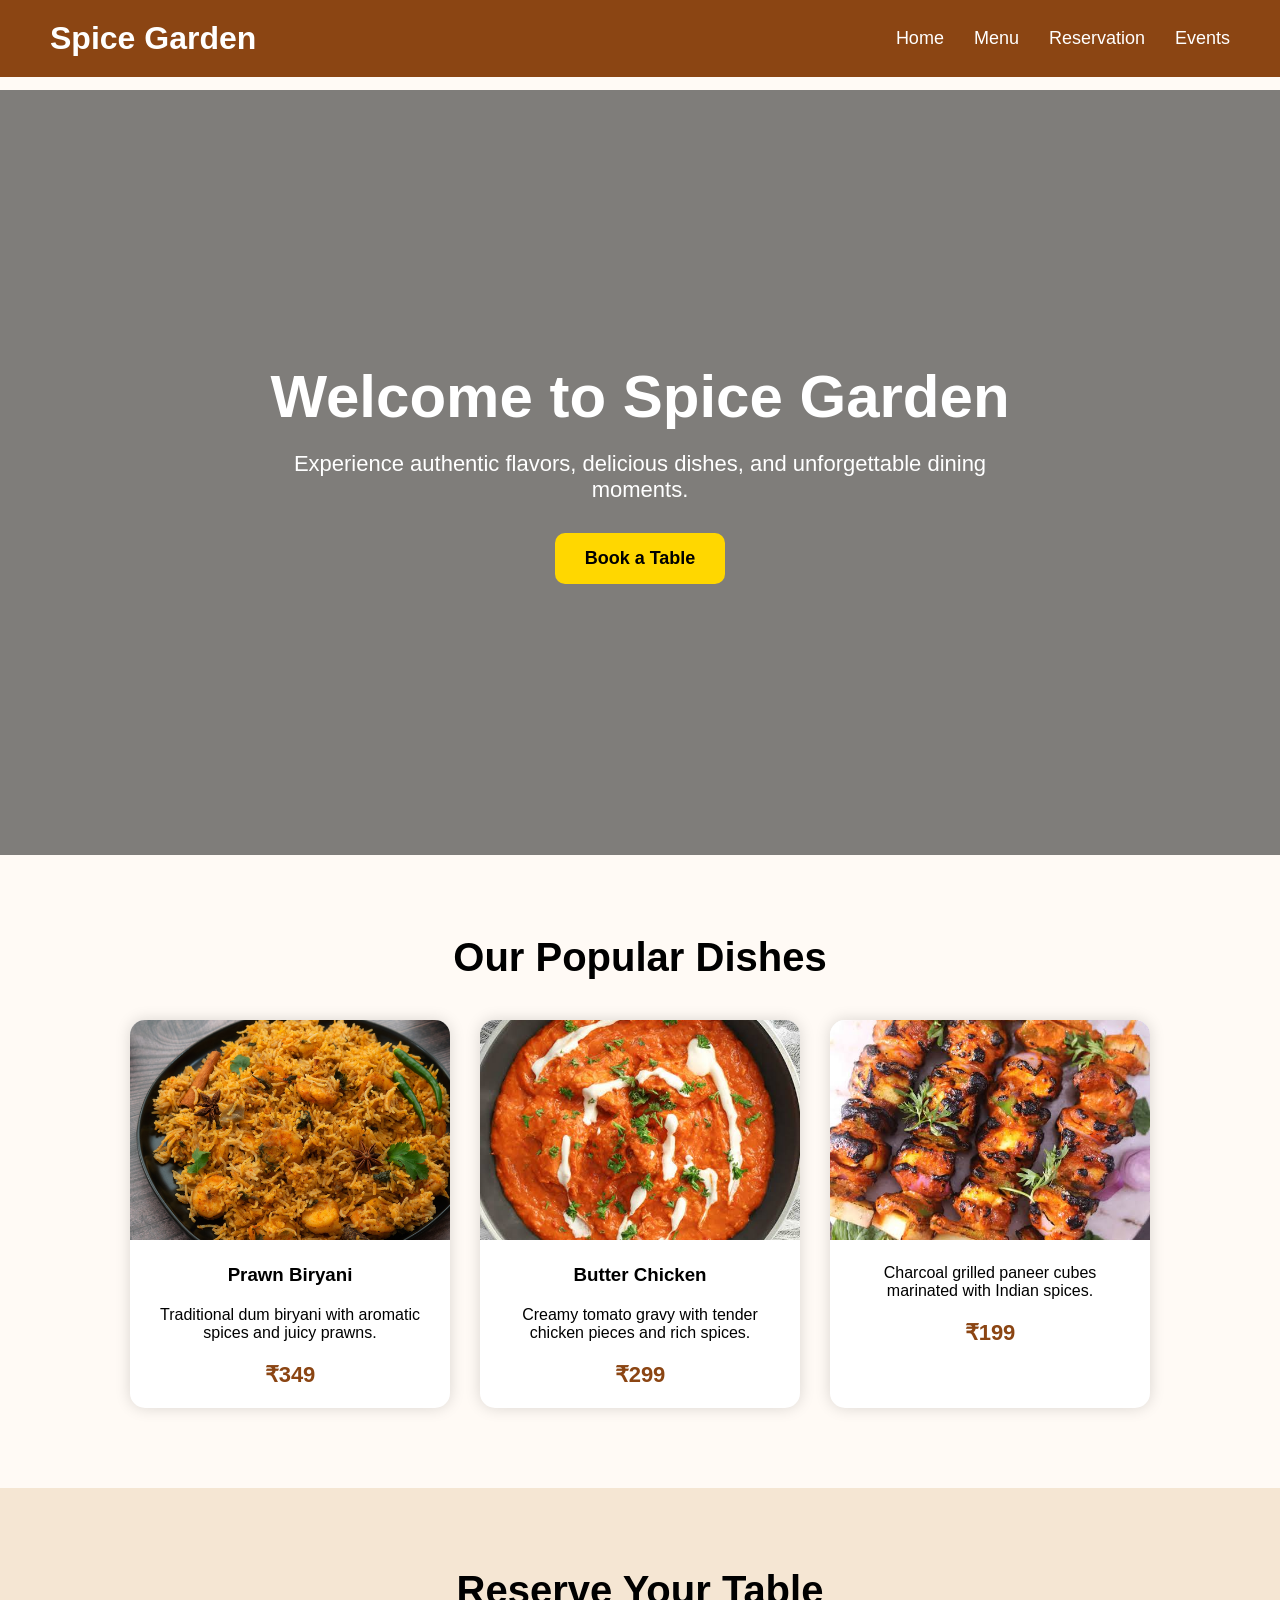
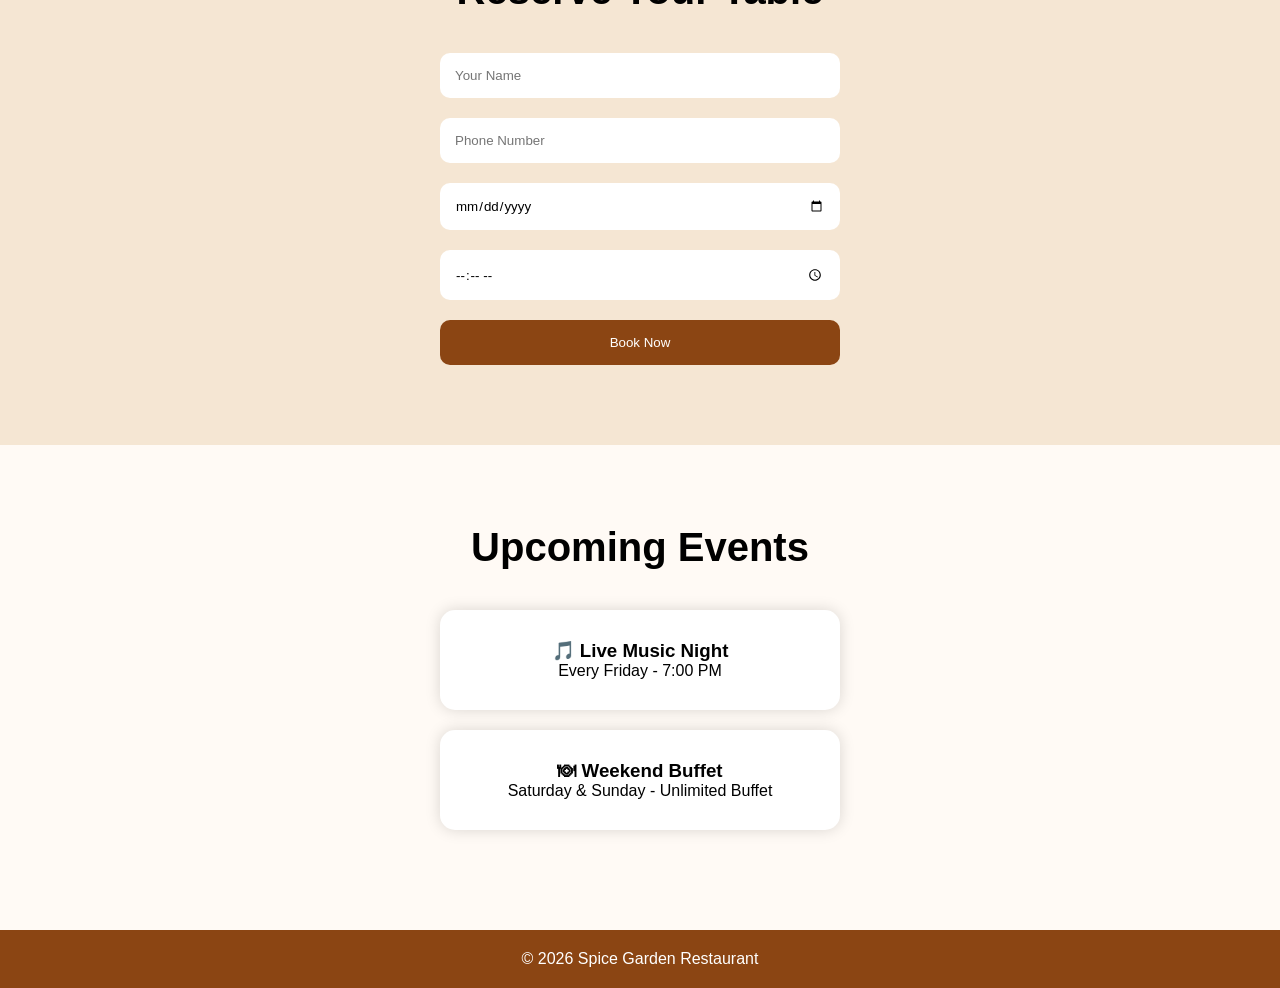
<file: index.html>
<!DOCTYPE html>
<html lang="en">

<head>
    <meta charset="UTF-8">
    <meta name="viewport" content="width=device-width, initial-scale=1.0">
    <title>Spice Garden Restaurant</title>

    <link rel="stylesheet" href="css/style.css">
</head>

<body>

    <!-- Navigation -->
    <nav>
        <h1>Spice Garden</h1>

        <ul>
            <li><a href="#">Home</a></li>
            <li><a href="menu.html">Menu</a></li>
            <li><a href="reservation.html">Reservation</a></li>
            <li><a href="events.html">Events</a></li>
        </ul>
    </nav>

    <!-- Hero Section -->
    <section class="hero">

        <h2>Welcome to Spice Garden</h2>

        <p>
            Experience authentic flavors, delicious dishes,
            and unforgettable dining moments.
        </p>

        <button onclick="window.location.href='reservation.html'">
            Book a Table
        </button>

    </section>

    <!-- Popular Dishes -->
    <section class="menu">

        <h2>Our Popular Dishes</h2>

        <div class="menu-container">

            <div class="card">

                <img src="images/prawn-biryani.jpg" alt="Prawn Biryani">

                <h3>Prawn Biryani</h3>

                <p>
                    Traditional dum biryani with aromatic spices and juicy prawns.
                </p>

                <span>₹349</span>

            </div>

            <div class="card">

                <img src="images/butter-chicken.jpg" alt="Butter Chicken">

                <h3>Butter Chicken</h3>

                <p>
                    Creamy tomato gravy with tender chicken pieces and rich spices.
                </p>

                <span>₹299</span>

            </div>

            <div class="card">

                <img src="images/panner-tikka.jpg" alt="Paneer Tikka">

                <p>
                    Charcoal grilled paneer cubes marinated with Indian spices.
                </p>

                <span>₹199</span>

            </div>

        </div>

    </section>

    <!-- Reservation -->
    <section class="reservation">

        <h2>Reserve Your Table</h2>

        <form>

            <input type="text" placeholder="Your Name" required>

            <input type="tel" placeholder="Phone Number" required>

            <input type="date" required>

            <input type="time" required>

            <button type="submit">Book Now</button>

        </form>

    </section>

    <!-- Events -->
    <section class="events">

        <h2>Upcoming Events</h2>

        <div class="event-card">

            <h3>🎵 Live Music Night</h3>

            <p>Every Friday - 7:00 PM</p>

        </div>

        <div class="event-card">

            <h3>🍽 Weekend Buffet</h3>

            <p>Saturday & Sunday - Unlimited Buffet</p>

        </div>

    </section>

    <!-- Footer -->
    <footer>

        <p>© 2026 Spice Garden Restaurant</p>

    </footer>
    <script src="js/navbar.js"></script>
</body>

</html>
</file>
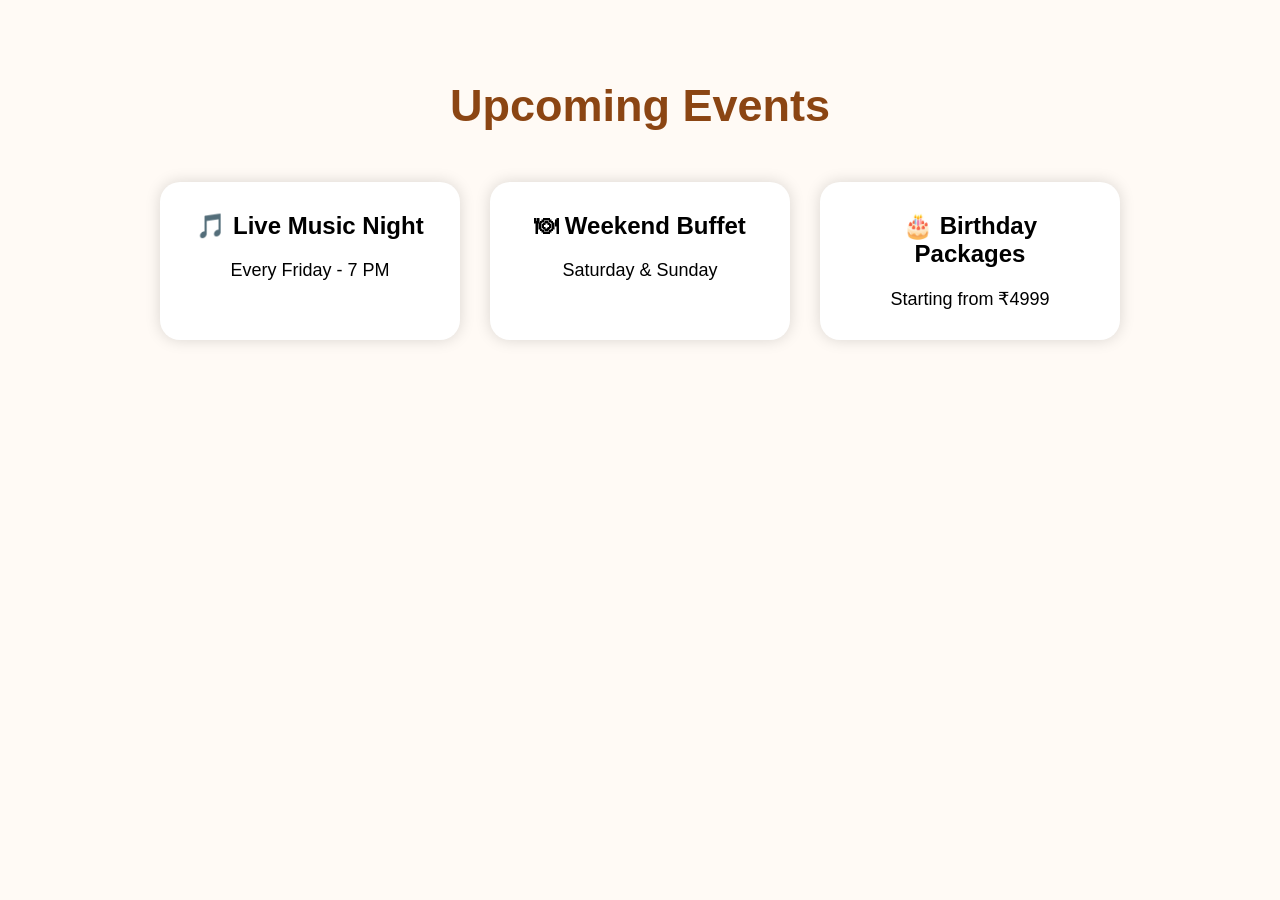
<file: events.html>
<!DOCTYPE html>
<html lang="en">
<head>
    <meta charset="UTF-8">
    <meta name="viewport" content="width=device-width, initial-scale=1.0">
    <title>Events | Spice Garden</title>

    <link rel="stylesheet" href="css/events.css">
</head>
<body>

    <h1>Upcoming Events</h1>

    <div class="events">

        <div class="event">
            <h2>🎵 Live Music Night</h2>
            <p>Every Friday - 7 PM</p>
        </div>

        <div class="event">
            <h2>🍽 Weekend Buffet</h2>
            <p>Saturday & Sunday</p>
        </div>

        <div class="event">
            <h2>🎂 Birthday Packages</h2>
            <p>Starting from ₹4999</p>
        </div>

    </div>
    <script src="js/navbar.js"></script>
</body>
</html>
</file>
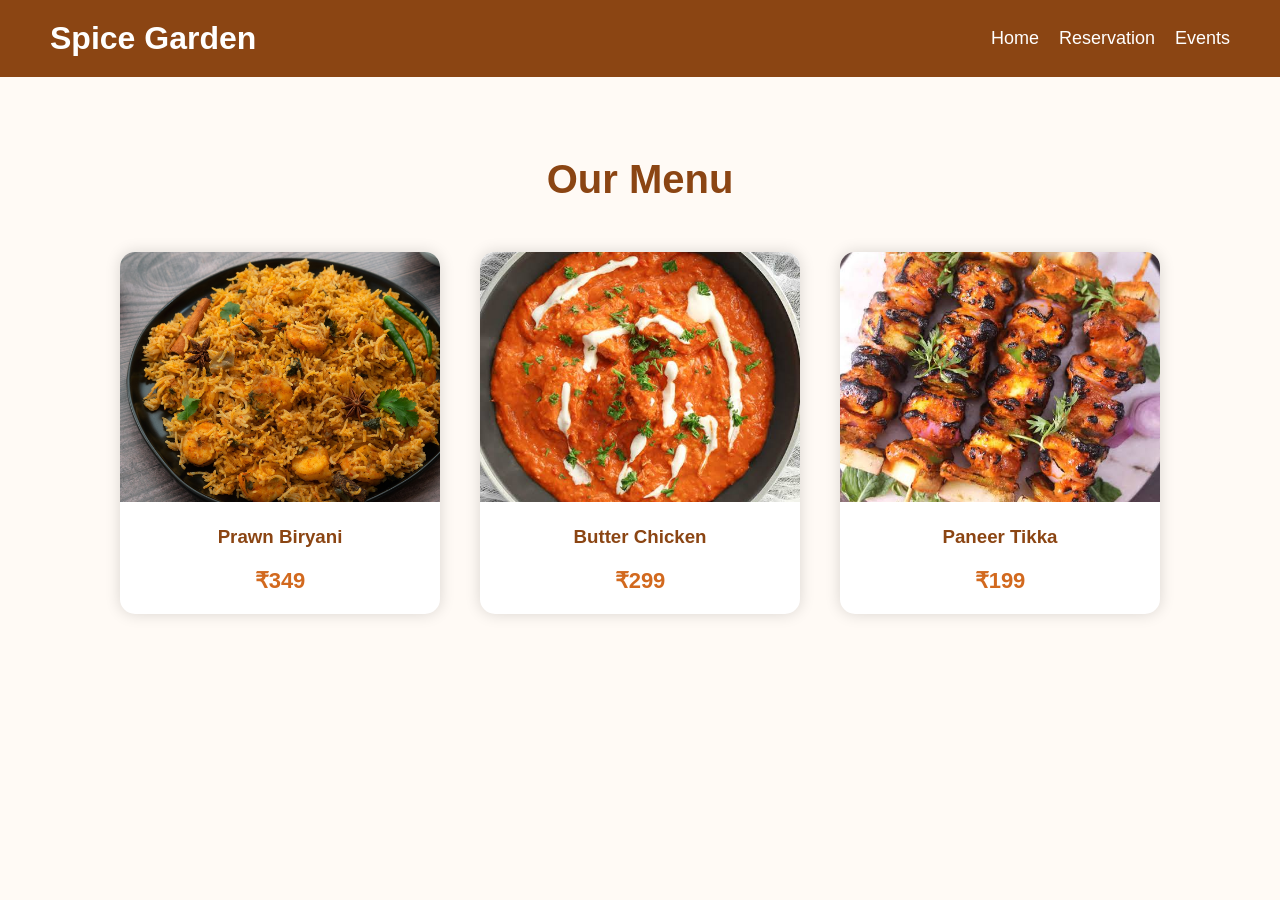
<file: menu.html>
<!DOCTYPE html>
<html lang="en">
<head>
    <meta charset="UTF-8">
    <meta name="viewport" content="width=device-width, initial-scale=1.0">
    <title>Menu | Spice Garden</title>

    <link rel="stylesheet" href="css/menu.css">
</head>
<body>

    <nav>
        <h1>Spice Garden</h1>

        <ul>
            <li><a href="index.html">Home</a></li>
            <li><a href="reservation.html">Reservation</a></li>
            <li><a href="events.html">Events</a></li>
        </ul>
    </nav>

    <section class="menu-page">

        <h2>Our Menu</h2>

        <div class="menu-grid">

            <div class="food-card">
                <img src="images/prawn-biryani.jpg">
                <h3>Prawn Biryani</h3>
                <p>₹349</p>
            </div>

            <div class="food-card">
                <img src="images/butter-chicken.jpg">
                <h3>Butter Chicken</h3>
                <p>₹299</p>
            </div>

            <div class="food-card">
                <img src="images/panner-tikka.jpg">
                <h3>Paneer Tikka</h3>
                <p>₹199</p>
            </div>

        </div>

    </section>
    <script src="js/navbar.js"></script>
</body>
</html>
</file>
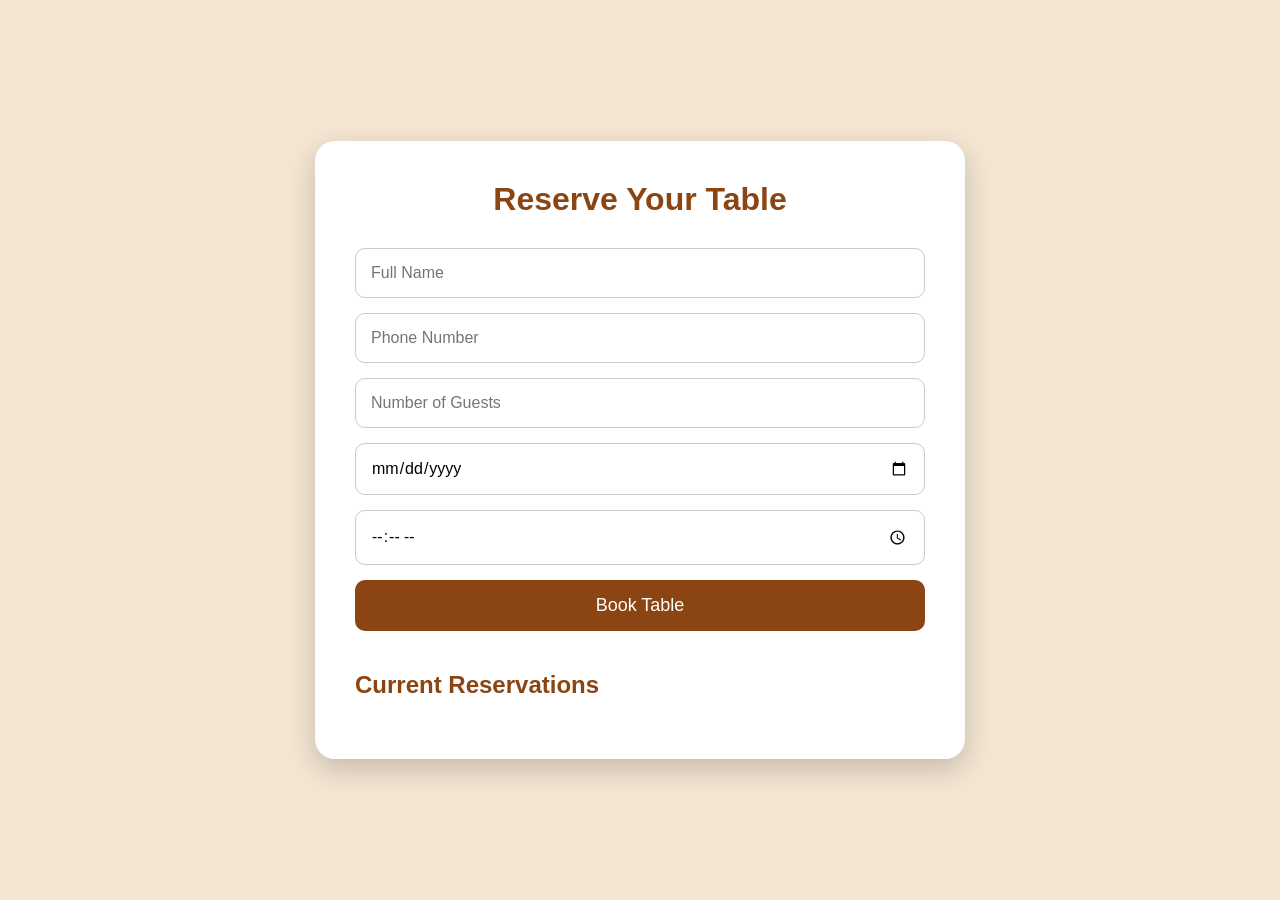
<file: reservation.html>
<!DOCTYPE html>
<html lang="en">

<head>
    <meta charset="UTF-8">
    <meta name="viewport" content="width=device-width, initial-scale=1.0">
    <title>Reservation | Spice Garden</title>

    <link rel="stylesheet" href="css/reservation.css">
</head>

<body>

    <div class="container">

        <h1>Reserve Your Table</h1>

        <form id="reservationForm">

            <input type="text"
                   id="name"
                   placeholder="Full Name"
                   required>

            <input type="tel"
                   id="phone"
                   placeholder="Phone Number"
                   required>

            <input type="number"
                   id="guests"
                   placeholder="Number of Guests"
                   required>

            <input type="date"
                   id="date"
                   required>

            <input type="time"
                   id="time"
                   required>

            <button type="submit">
                Book Table
            </button>

        </form>

        <div id="message"></div>

        <h2>Current Reservations</h2>

        <div id="reservationList"></div>

    </div>

    <script src="js/reservation.js"></script>
    <script src="js/navbar.js"></script>

</body>

</html>
</file>
<file: css/style.css>
*{
    margin:0;
    padding:0;
    box-sizing:border-box;
    font-family:Arial, Helvetica, sans-serif;
}

body{
    background:#fffaf5;
    padding-top:90px;
}

/* ================= NAVBAR ================= */

nav{
    background:#8B4513;
    color:white;
    display:flex;
    justify-content:space-between;
    align-items:center;
    padding:20px 50px;

    position:fixed;
    top:0;
    left:0;
    width:100%;

    z-index:1000;

    transition:top 0.3s ease;
}

nav h1{
    font-size:32px;
}

nav ul{
    display:flex;
    list-style:none;
    gap:30px;
}

nav a{
    color:white;
    text-decoration:none;
    font-size:18px;
    transition:0.3s;
}

nav a:hover{
    color:#FFD700;
}

/* ================= HERO ================= */

.hero{
    min-height:85vh;
    display:flex;
    flex-direction:column;
    justify-content:center;
    align-items:center;
    text-align:center;

    background:
    linear-gradient(
        rgba(0,0,0,0.5),
        rgba(0,0,0,0.5)
    ),
    url("https://images.unsplash.com/photo-1517248135467-4c7edcad34c4?w=1600");

    background-size:cover;
    background-position:center;

    color:white;
    padding:20px;
}

.hero h2{
    font-size:60px;
    margin-bottom:20px;
}

.hero p{
    font-size:22px;
    width:60%;
    margin-bottom:30px;
}

.hero button{
    padding:15px 30px;
    border:none;
    background:#FFD700;
    color:black;
    font-size:18px;
    border-radius:10px;
    cursor:pointer;
    font-weight:bold;

    transition:all 0.3s ease;
}

.hero button:hover{
    background:#FFC107;
    transform:translateY(-5px) scale(1.08);
    box-shadow:0 12px 25px rgba(0,0,0,0.35);
}

/* ================= MENU ================= */

.menu{
    padding:80px 50px;
    text-align:center;
}

.menu h2{
    margin-bottom:40px;
    font-size:40px;
}

.menu-container{
    display:flex;
    justify-content:center;
    gap:30px;
    flex-wrap:wrap;
}

.card{
    background:white;
    width:320px;
    border-radius:15px;
    overflow:hidden;
    box-shadow:0 0 15px rgba(0,0,0,0.15);
    transition:0.3s;
}

.card:hover{
    transform:translateY(-10px);
    box-shadow:0 15px 35px rgba(0,0,0,0.25);
}

.card img{
    width:100%;
    height:220px;
    object-fit:cover;
}

.card h3{
    margin:20px;
}

.card p{
    margin:20px;
}

.card span{
    display:block;
    margin-bottom:20px;
    color:#8B4513;
    font-size:22px;
    font-weight:bold;
}

/* ================= RESERVATION ================= */

.reservation{
    background:#f5e6d3;
    padding:80px 20px;
    text-align:center;
}

.reservation h2{
    margin-bottom:40px;
    font-size:40px;
}

.reservation form{
    display:flex;
    flex-direction:column;
    width:400px;
    max-width:100%;
    margin:auto;
    gap:20px;
}

.reservation input{
    padding:15px;
    border:none;
    border-radius:10px;
}

.reservation button{
    padding:15px;
    border:none;
    background:#8B4513;
    color:white;
    border-radius:10px;
    cursor:pointer;
    transition:0.3s;
}

.reservation button:hover{
    background:#A0522D;
}

/* ================= EVENTS ================= */

.events{
    padding:80px 20px;
    text-align:center;
}

.events h2{
    margin-bottom:40px;
    font-size:40px;
}

.event-card{
    background:white;
    width:400px;
    max-width:100%;
    margin:20px auto;
    padding:30px;
    border-radius:15px;
    box-shadow:0 0 15px rgba(0,0,0,0.15);
    transition:0.3s;
}

.event-card:hover{
    transform:translateY(-10px);
    box-shadow:0 15px 35px rgba(0,0,0,0.25);
}

/* ================= FOOTER ================= */

footer{
    background:#8B4513;
    color:white;
    text-align:center;
    padding:20px;
}

/* ================= MOBILE ================= */

@media screen and (max-width:768px){

    nav{
        flex-direction:column;
        padding:20px;
        text-align:center;
    }

    nav h1{
        font-size:32px;
        margin-bottom:20px;
    }

    nav ul{
        flex-direction:column;
        gap:15px;
    }

    .hero{
        min-height:70vh;
        padding:60px 20px;
    }

    .hero h2{
        font-size:38px;
    }

    .hero p{
        width:100%;
        font-size:18px;
    }

    .menu{
        padding:50px 20px;
    }

    .menu-container{
        flex-direction:column;
        align-items:center;
    }

    .card{
        width:100%;
        max-width:350px;
    }

    .reservation h2,
    .events h2{
        font-size:34px;
    }

    .event-card{
        width:100%;
    }
}
</file>
<file: css/events.css>
*{
    margin:0;
    padding:0;
    box-sizing:border-box;
    font-family:Arial;
}

body{
    background:#fffaf5;
    text-align:center;
    padding:80px;
}

h1{
    margin-bottom:50px;
    color:#8B4513;
    font-size:45px;
}

.events{
    display:flex;
    justify-content:center;
    gap:30px;
    flex-wrap:wrap;
}

.event{
    width:300px;
    padding:30px;
    background:white;
    border-radius:20px;
    box-shadow:0 0 15px rgba(0,0,0,0.15);

    transition:all 0.3s ease;
    cursor:pointer;
}

.event:hover{
    transform:translateY(-15px) scale(1.05);
    box-shadow:0 20px 40px rgba(0,0,0,0.25);
    background:#8B4513;
    color:white;
}

.event h2{
    margin-bottom:20px;
    transition:0.3s;
}

.event p{
    font-size:18px;
}
/* ================= MOBILE RESPONSIVE ================= */

@media screen and (max-width:768px){

    body{
        padding:40px 20px;
    }

    h1{
        font-size:36px;
    }

    .events{
        flex-direction:column;
        align-items:center;
    }

    .event{
        width:100%;
        max-width:350px;
    }

}
</file>
<file: css/menu.css>
*{
    margin:0;
    padding:0;
    box-sizing:border-box;
    font-family:Arial, Helvetica, sans-serif;
}

body{
    background:#fffaf5;
}

nav{
    background:#8B4513;
    color:white;
    display:flex;
    justify-content:space-between;
    align-items:center;
    padding:20px 50px;
}

nav h1{
    font-size:32px;
}

nav ul{
    display:flex;
    list-style:none;
    gap:20px;
}

nav a{
    color:white;
    text-decoration:none;
    font-size:18px;
    transition:0.3s;
}

nav a:hover{
    color:#FFD700;
}

.menu-page{
    padding:80px;
    text-align:center;
}

.menu-page h2{
    font-size:40px;
    margin-bottom:50px;
    color:#8B4513;
}

.menu-grid{
    display:flex;
    justify-content:center;
    gap:40px;
    flex-wrap:wrap;
}

.food-card{
    width:320px;
    background:white;
    border-radius:15px;
    overflow:hidden;
    box-shadow:0 0 15px rgba(0,0,0,0.15);

    transition:all 0.3s ease;
    cursor:pointer;
}

.food-card:hover{
    transform:translateY(-12px) scale(1.03);
    box-shadow:0 15px 35px rgba(0,0,0,0.25);
}

.food-card img{
    width:100%;
    height:250px;
    object-fit:cover;
    transition:0.3s;
}

.food-card:hover img{
    transform:scale(1.08);
}

.food-card h3{
    margin:20px 0;
    color:#8B4513;
}

.food-card p{
    margin-bottom:20px;
    font-size:22px;
    color:#d2691e;
    font-weight:bold;
}
/* ================= MOBILE RESPONSIVE ================= */

@media screen and (max-width:768px){

    nav{
        flex-direction:column;
        padding:20px;
    }

    nav h1{
        margin-bottom:15px;
    }

    nav ul{
        flex-direction:column;
        gap:15px;
        text-align:center;
    }

    .menu-page{
        padding:50px 20px;
    }

    .menu-grid{
        flex-direction:column;
        align-items:center;
    }

    .food-card{
        width:100%;
        max-width:350px;
    }

}

/* ================= MOBILE RESPONSIVE ================= */

@media screen and (max-width:768px){

    nav{
        flex-direction:column;
        padding:20px;
        text-align:center;
    }

    nav h1{
        margin-bottom:20px;
    }

    nav ul{
        flex-direction:column;
        gap:10px;
    }

    .menu-page{
        padding:50px 20px;
    }

    .menu-grid{
        flex-direction:column;
        align-items:center;
    }

    .food-card{
        width:100%;
        max-width:350px;
    }

}
</file>
<file: css/reservation.css>
*{
    margin:0;
    padding:0;
    box-sizing:border-box;
    font-family:Arial, Helvetica, sans-serif;
}

body{
    background:#f5e6d3;

    display:flex;
    justify-content:center;
    align-items:center;

    min-height:100vh;
}

.container{
    width:650px;

    background:white;

    padding:40px;

    border-radius:20px;

    box-shadow:0 10px 30px rgba(0,0,0,0.2);
}

h1{
    text-align:center;

    color:#8B4513;

    margin-bottom:30px;
}

h2{
    margin-top:40px;

    margin-bottom:20px;

    color:#8B4513;
}

form{
    display:flex;

    flex-direction:column;

    gap:15px;
}

input{
    padding:15px;

    border:1px solid #ccc;

    border-radius:10px;

    font-size:16px;
}

button{
    padding:15px;

    border:none;

    background:#8B4513;

    color:white;

    border-radius:10px;

    font-size:18px;

    cursor:pointer;

    transition:0.3s;
}

button:hover{
    background:#A0522D;

    transform:translateY(-3px);

    box-shadow:0 10px 20px rgba(0,0,0,0.2);
}

#message{
    text-align:center;

    color:green;

    font-weight:bold;

    margin-top:20px;
}

.booking{
    background:#fff8f0;

    padding:20px;

    border-radius:12px;

    margin-top:15px;

    border-left:6px solid #8B4513;

    box-shadow:0 5px 10px rgba(0,0,0,0.1);
}

.booking h3{
    color:#8B4513;

    margin-bottom:10px;
}

.booking p{
    margin:5px 0;
}
/* ================= MOBILE RESPONSIVE ================= */

/* ================= MOBILE RESPONSIVE ================= */

@media screen and (max-width:768px){

    body{
        padding:20px;
    }

    .container{
        width:100%;
        padding:25px;
    }

    h1{
        font-size:36px;
    }

    input{
        font-size:16px;
    }

    button{
        font-size:16px;
    }

}
</file>
